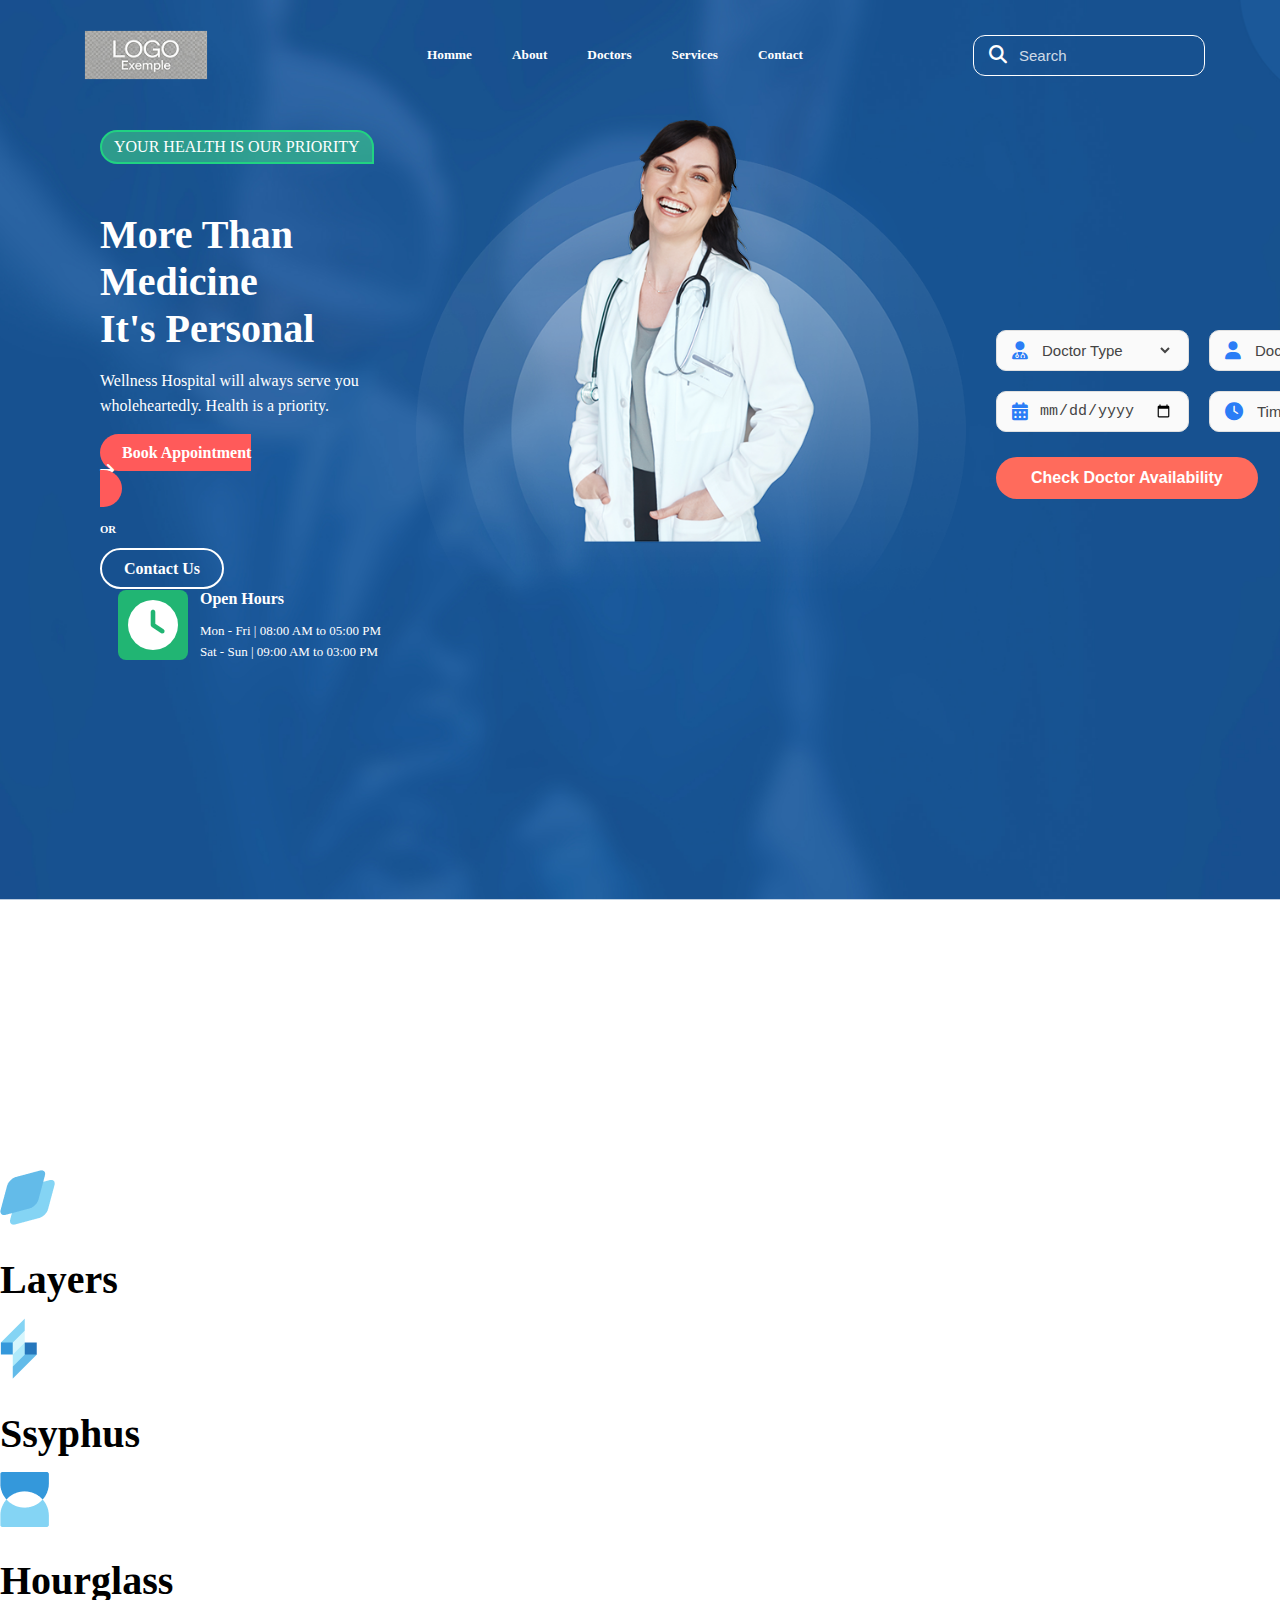
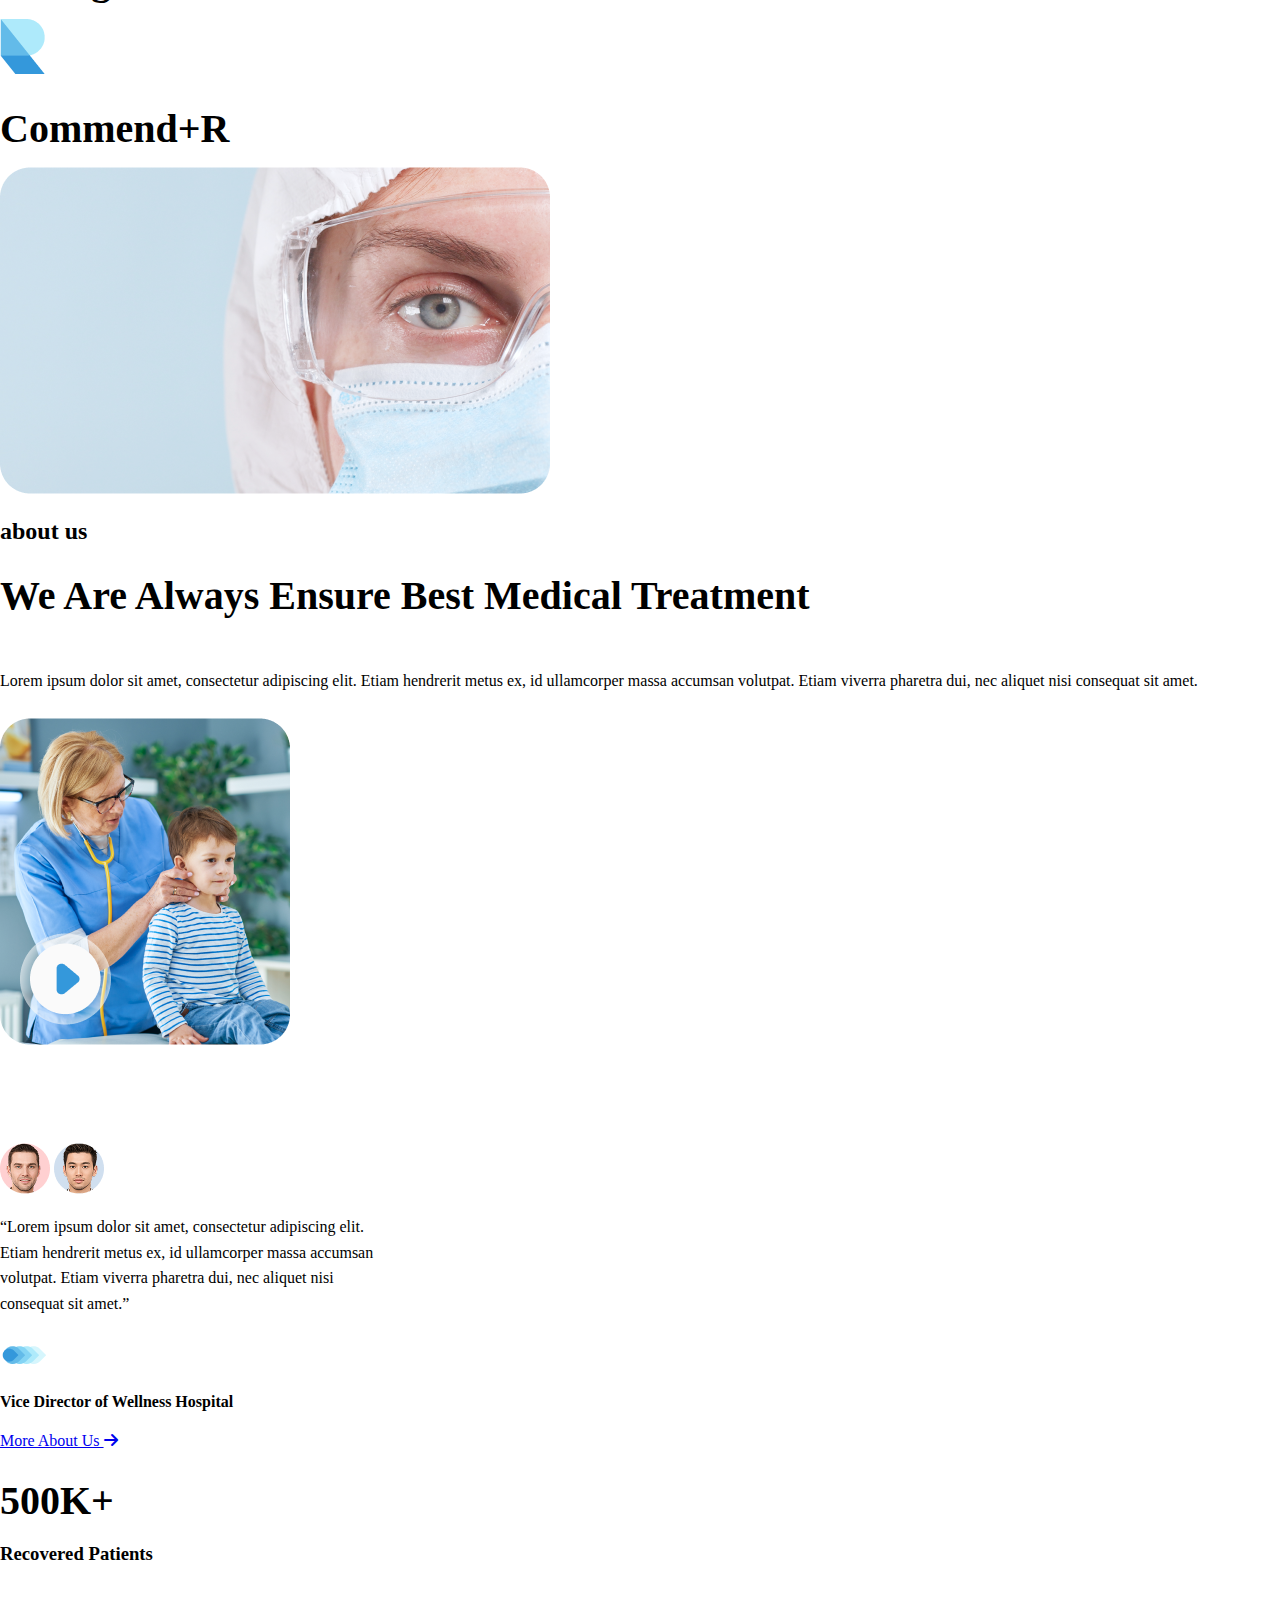
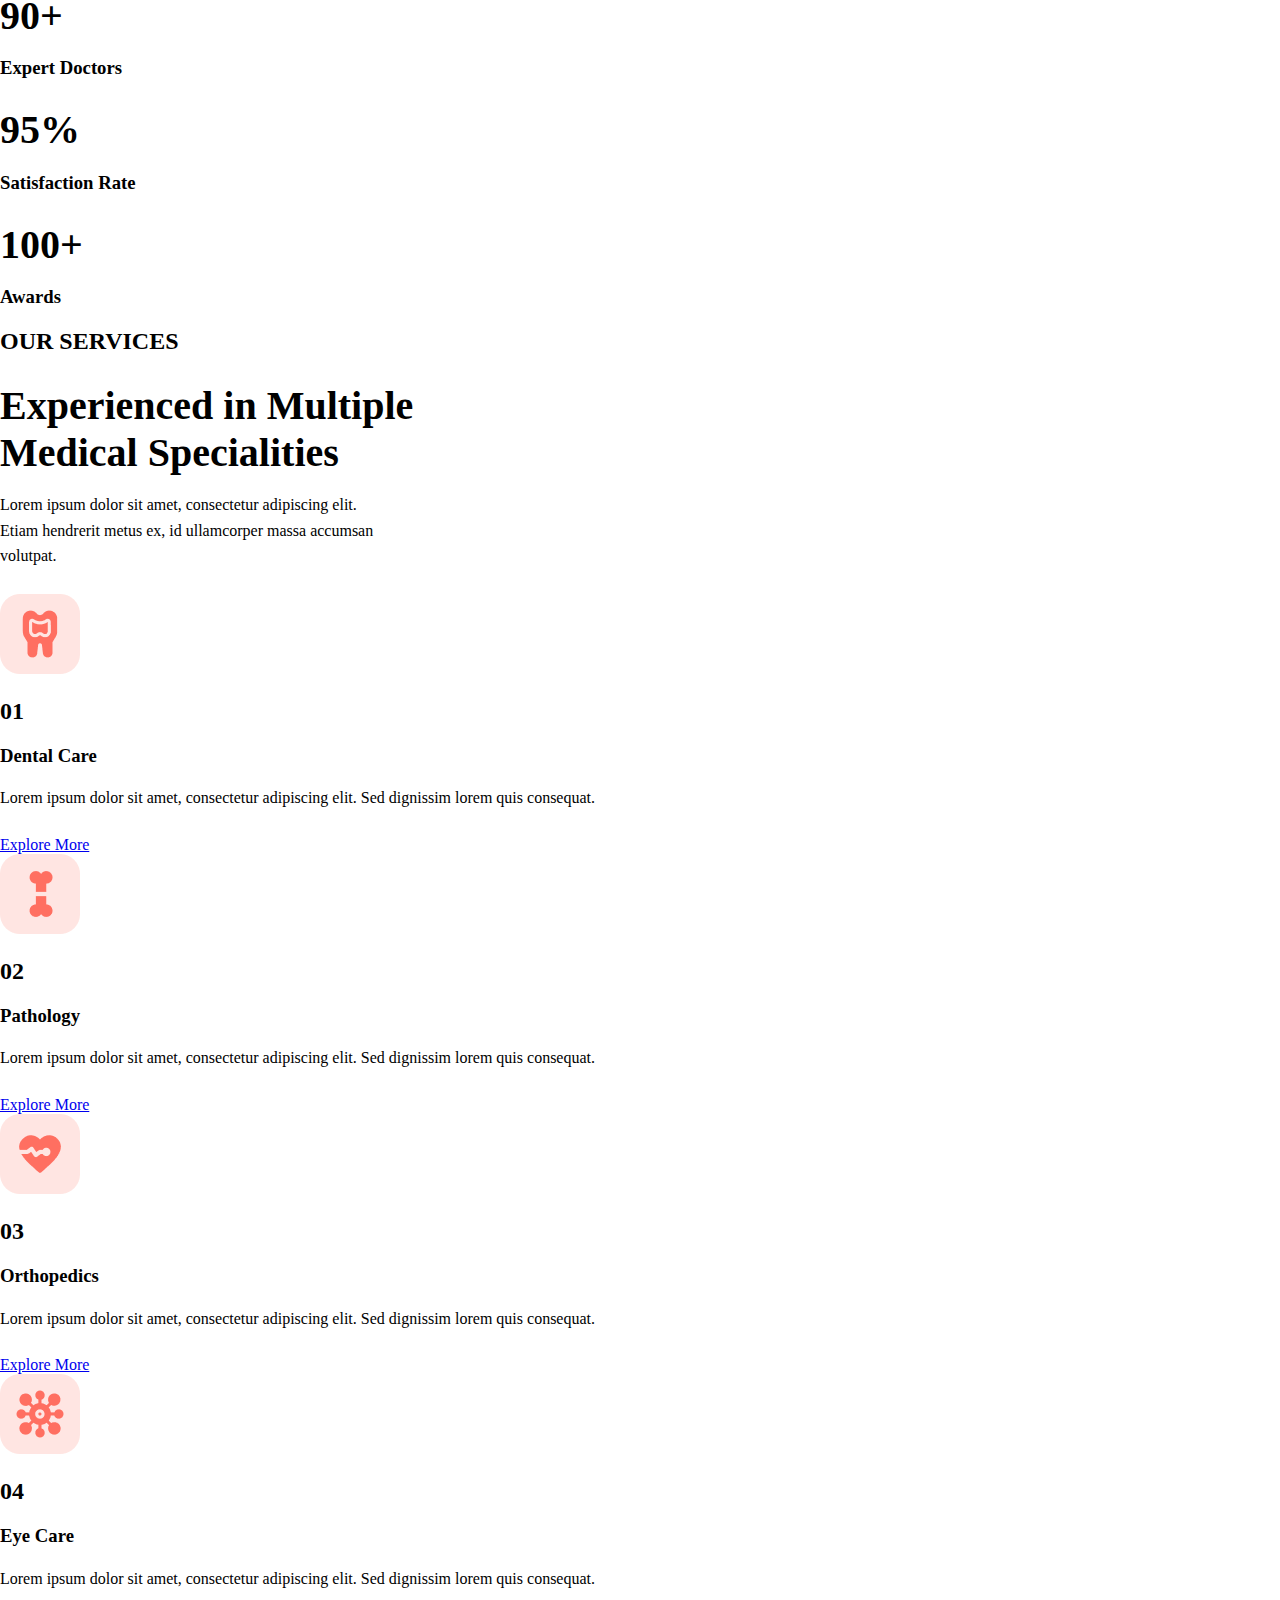
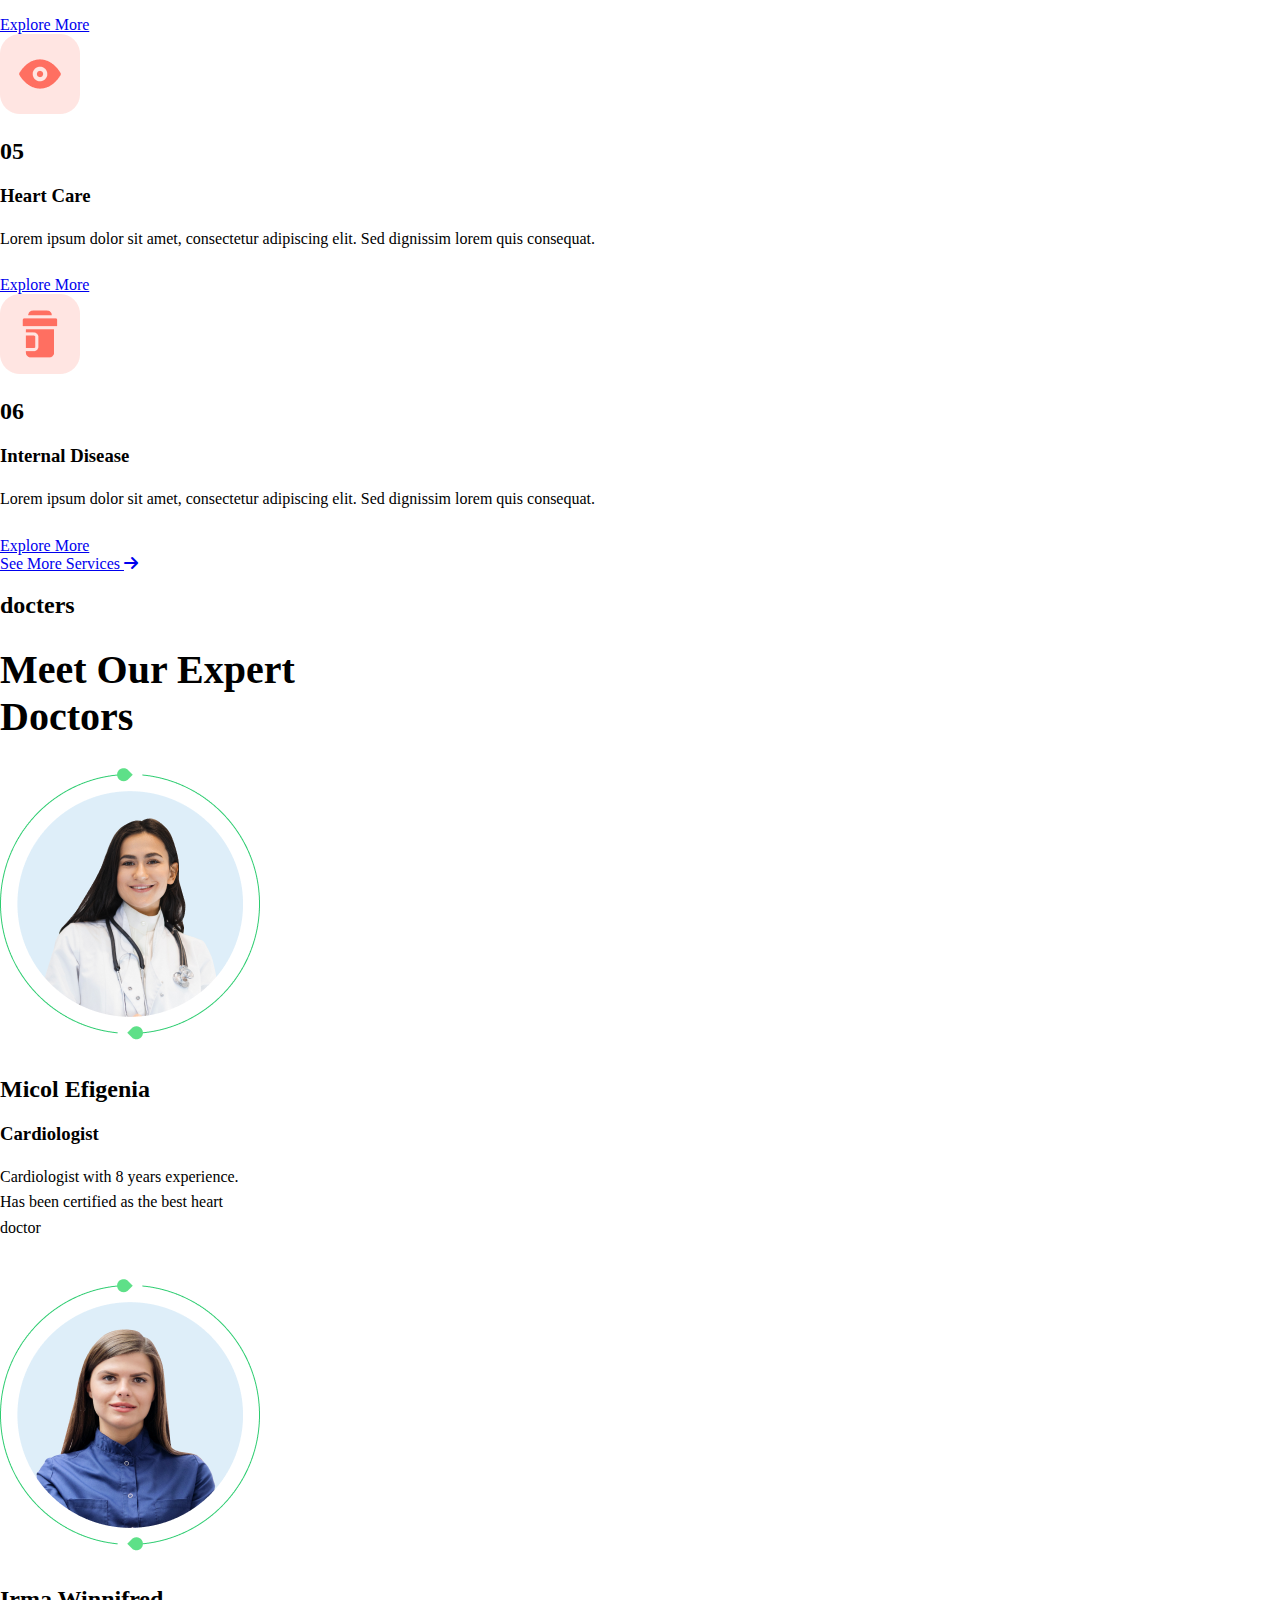
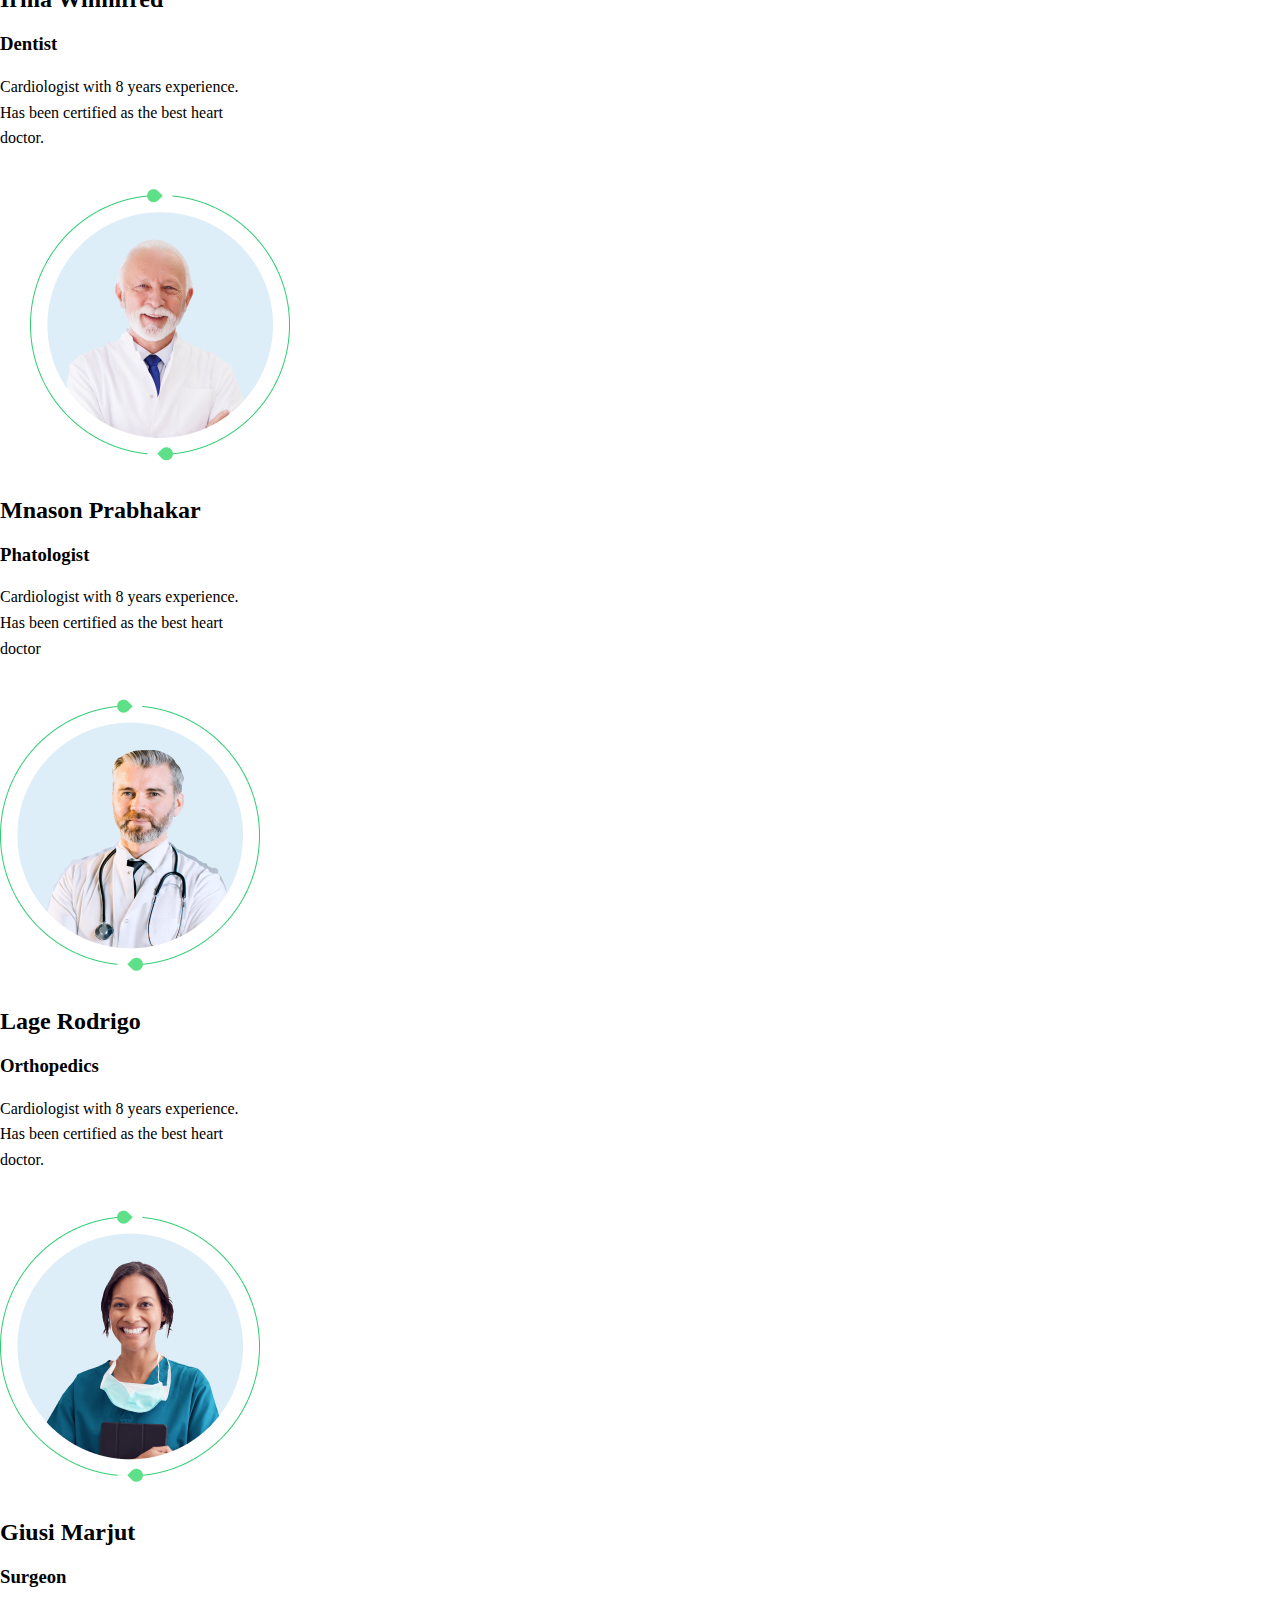
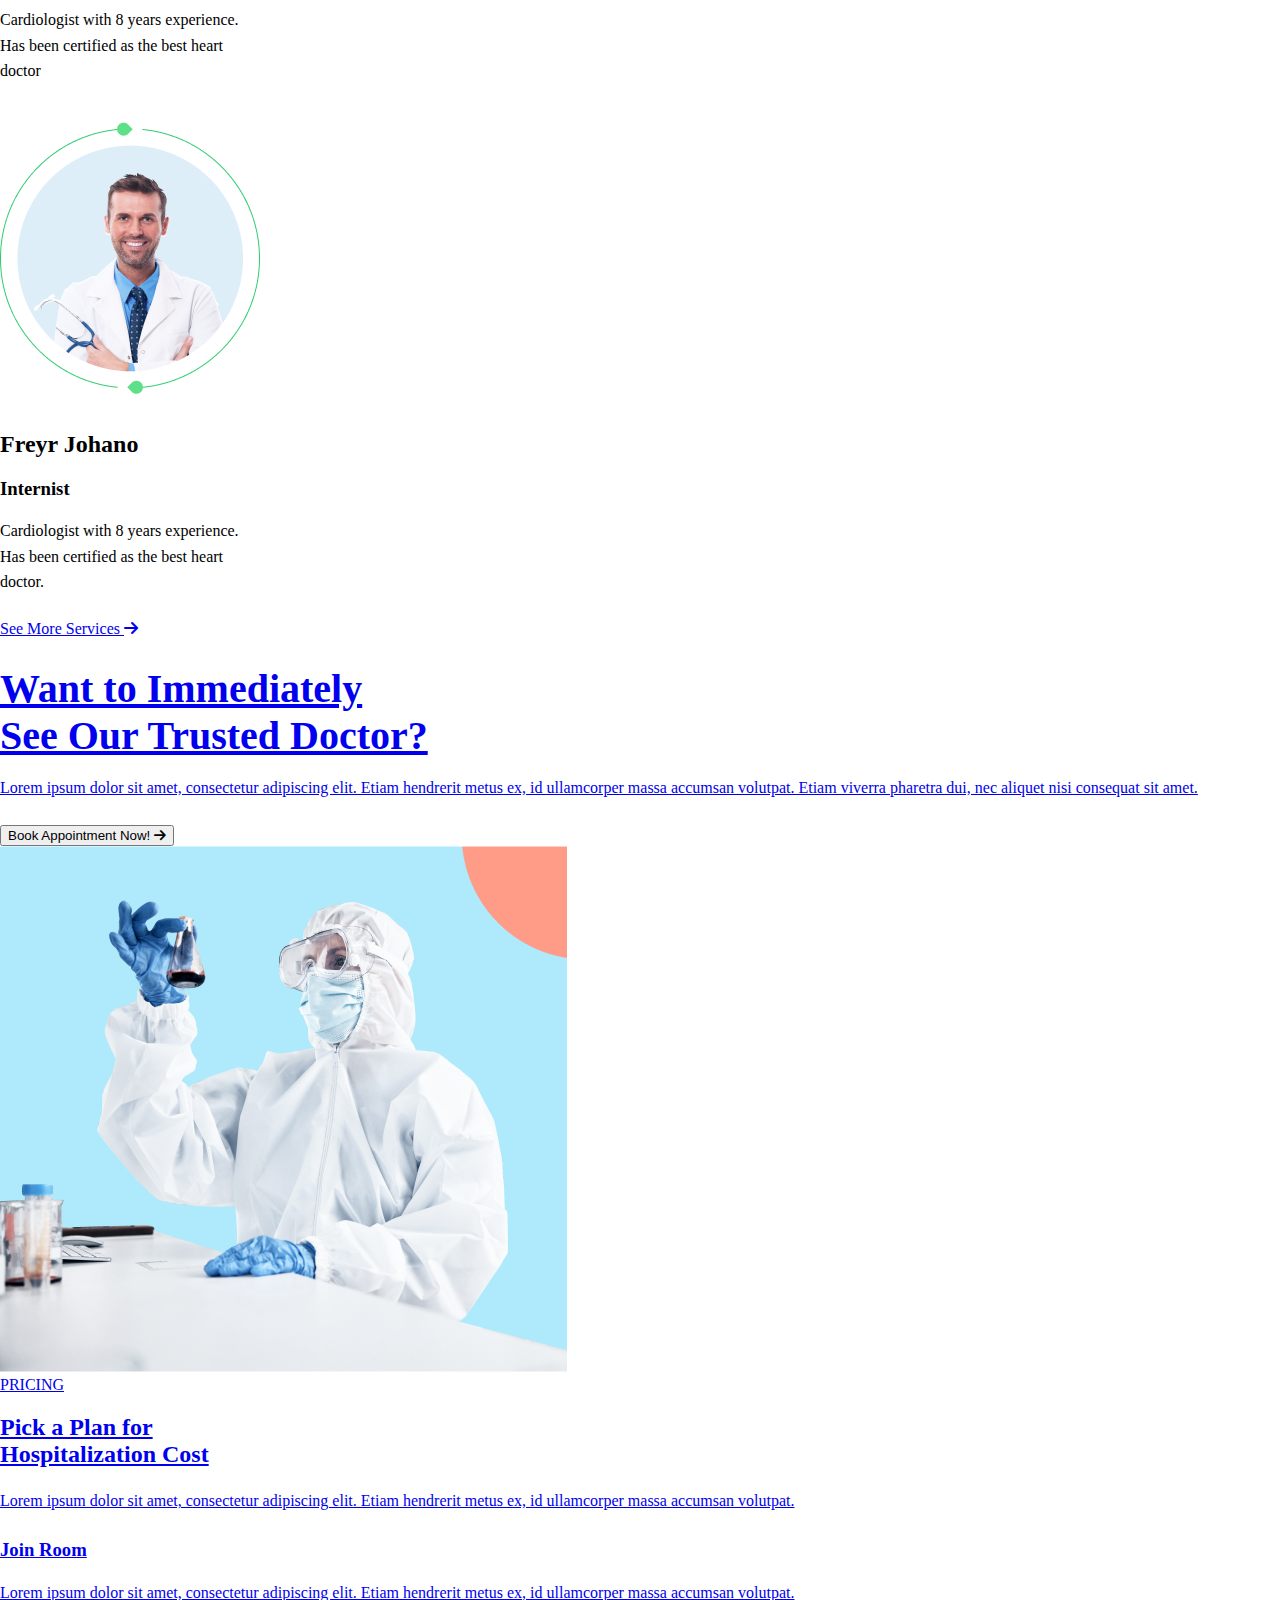
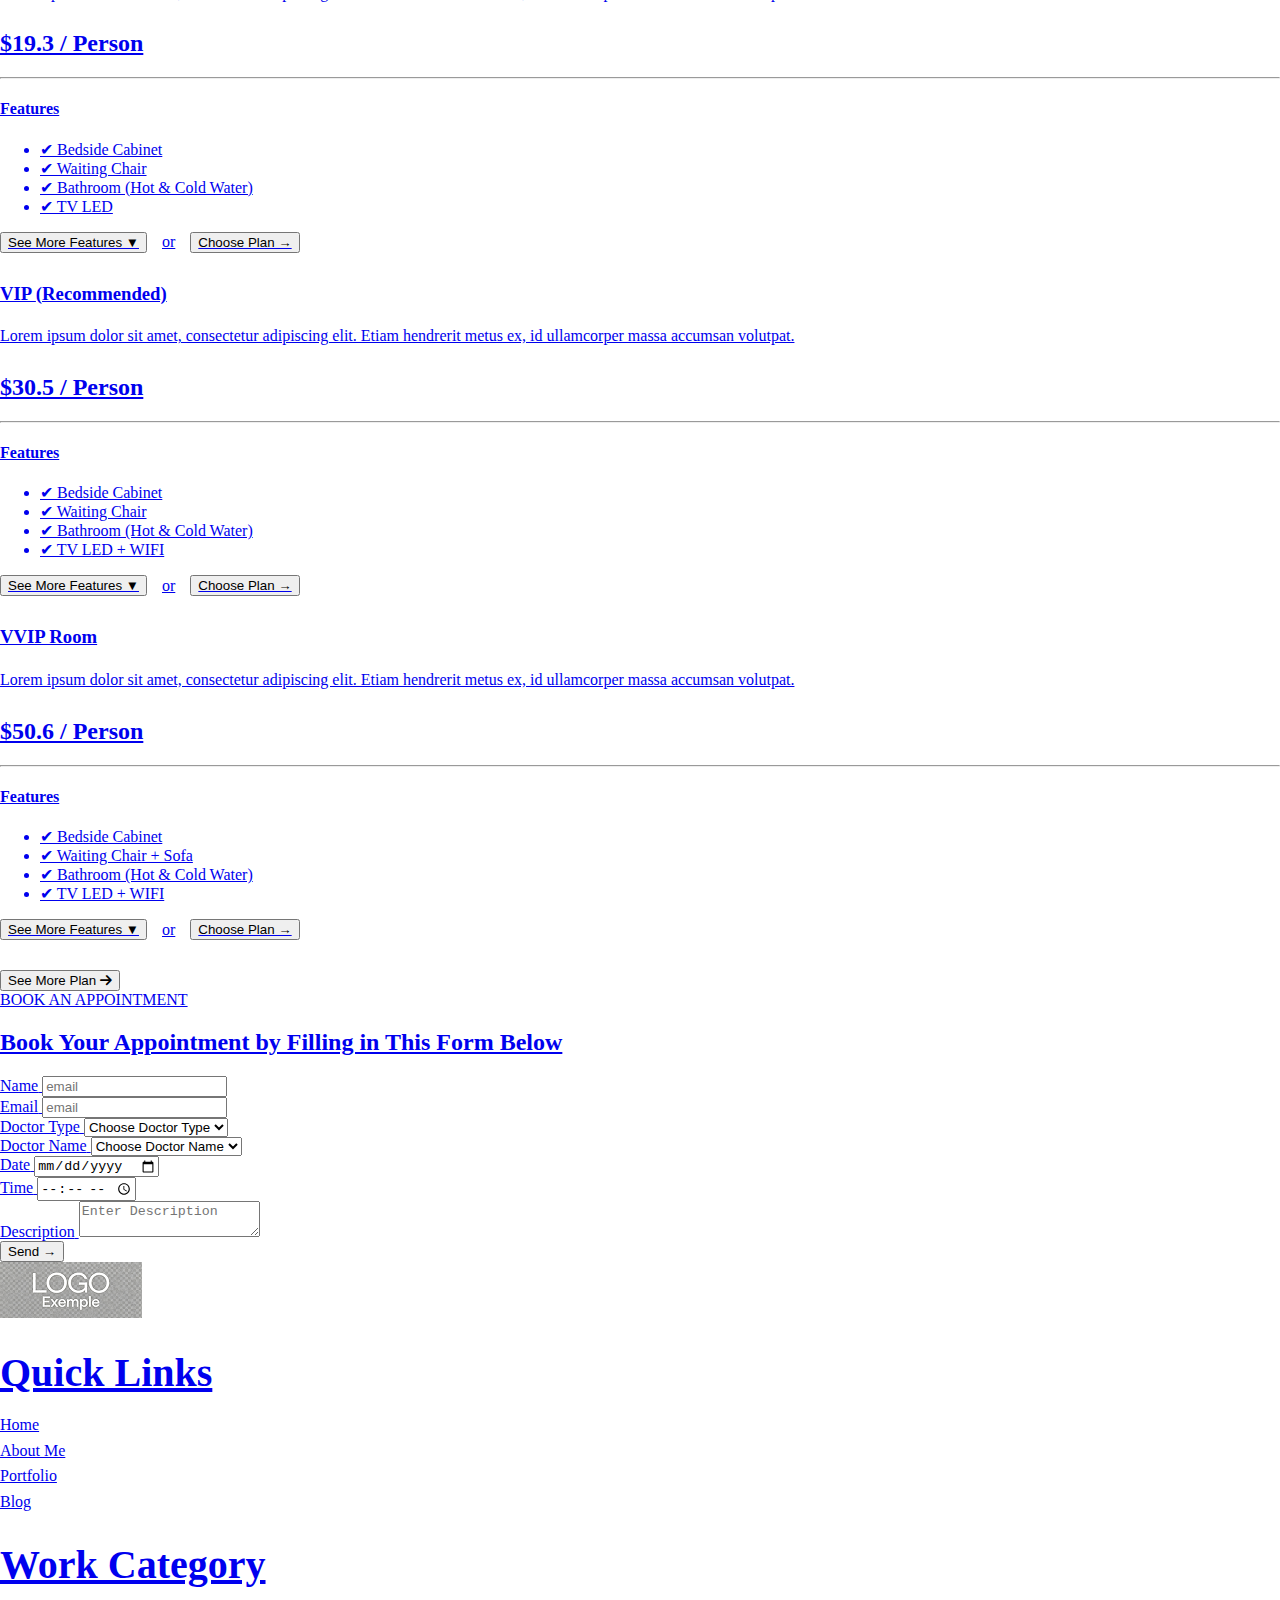
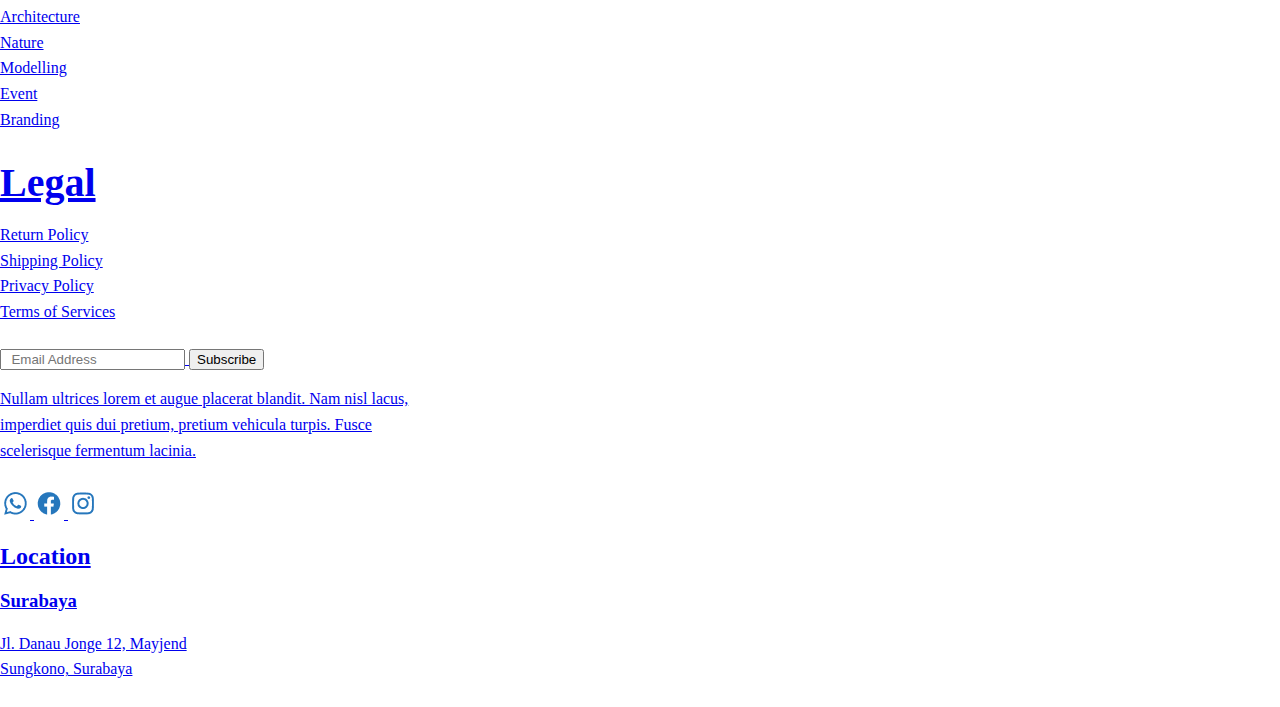
<file: index.html>
<!DOCTYPE html>
<html lang="en">

<head>

  <meta charset="UTF-8">
  <meta name="viewport" content="width=device-width, initial-scale=1.0">
  <title>Homme</title>
  <link rel="stylesheet" href="https://cdnjs.cloudflare.com/ajax/libs/font-awesome/6.4.0/css/all.min.css">
  <link rel="stylesheet" href="style/style.css">

</head>

<body>

  <div class="homme">
    <header>




      <img class="img1" src="image/Full_Logo_White1.png" alt="logo">

      <nav>
        <ul class="ul1">
          <li class="li1"><a class="a1" href="">
              <h5 class="h31">Homme </h5>
            </a></li>
          <li class="li1"><a class="a1" href="">
              <h5 class="h31">About </h5>
            </a> </li>
          <li class="li1"><a class="a1" href="">
              <h5 class="h31">Doctors </h5>
            </a> </li>
          <li class="li1"><a class="a1" href="">
              <h5 class="h31">Services</h5>
            </a> </li>
          <li class="li1"><a class="a1" href="">
              <h5 class="h31">Contact</h5>
            </a> </li>

        </ul>
      </nav>


      <form class="form_action" action="" method="post">

        <div class="search-container">
          <i class="fa fa-search"></i>
          <input class="input_control" type="text" placeholder="Search">

        </div>
      </form>


    </header>

    <!--      cont-->
    <section class="hero">
      <div class="text">
        <div class="badge">YOUR HEALTH IS OUR PRIORITY</div>
        <h1 style="color: white;">More Than Medicine<br>It's Personal</h1>
        <p style="color: white;">Wellness Hospital will always serve you <br>wholeheartedly. Health is a priority.</p>

        <div class="buttons1">
          <a href="#" class="btn primary" style="color: white;">Book Appointment   <div  class="icon_flesh" ><i class="fa fa-arrow-right"></i></div></a>  
          <h6 style="color: white;">OR</h6>
          <a href="#" class="btn secondary" style="color: white;">Contact Us</a>
        </div>

        <div class="hours">
          <div class="icon"><i class="fa fa-clock"></i></div>
          <div class="details">
            <strong style="color: white; ">Open Hours</strong>

            <p class="p_1"> Mon - Fri | 08:00 AM to 05:00 PM<br>

              Sat - Sun | 09:00 AM to 03:00 PM</p>

          </div>
        </div>
      </div>

      <div class="doctor">
        <img src="image/DOCTER.png" alt="Doctor">
      </div>
 <section class="booking-form1">
      <form>
        <div class="form-grid">
          <div class="form-group">
            <i class="fa-solid fa-user-doctor"></i>
            <select>
              <option>Doctor Type</option>
              <option>Cardiology</option>
              <option>Dermatology</option>
              <option>Neurology</option>
            </select>
          </div>

          <div class="form-group">
            <i class="fa-solid fa-user"></i>
            <select>
              <option>Doctor Name</option>
              <option>Dr. John Doe</option>
              <option>Dr. Sara Ali</option>
            </select>
          </div>

          <div class="form-group">
            <i class="fa-solid fa-calendar-days"></i>
            <input class="input_control" type="date" />
          </div>

          <div class="form-group">
            <i class="fa-solid fa-clock"></i>
            <select>
              <option>Time</option>
              <option>08:00 - 10:00</option>
              <option>10:00 - 12:00</option>
              <option>14:00 - 16:00</option>
            </select>
          </div>
        </div>

        <button type="submit" class="btn-check">
          Check Doctor Availability
        </button>
      </form>
    </section>

    </section>






    
  </div>



  <article>
<!--    =================================================    -->
      <div class="cont_1">
           

         <div class="cont_2"><img class="imgcont" src="image/cont/Logomark.png" alt=""> <h1 class="h1__cont">Layers</h1></div>
         <div class="cont_2"><img class="imgcont" src="image/cont/Logomark (1).png" alt=""> <h1 class="h1__cont">Ssyphus</h1></div>
         <div class="cont_2"><img class="imgcont" src="image/cont/Logomark (2).png" alt=""> <h1 class="h1__cont">Hourglass</h1></div>
        <div class="cont_2"><img class="imgcont" src="image/cont/Logomark (4).png" alt=""> <h1 class="h1__cont">Commend+R</h1></div>





      </div>

      <!--    ==================== about =============================    -->

      <div   class="cont_servises">


           <div  class="cont_servises1"> <img src="image/about/im1.png" alt=""  class="about_img"> 
             <div>  <h2  class="habout">about us</h2>
                   <h1 class="INSWER">We Are Always Ensure   
                             Best Medical Treatment</h1>

<br>
<p   class="id_p">Lorem ipsum dolor sit amet, consectetur adipiscing elit. Etiam 
hendrerit metus ex, id ullamcorper massa accumsan volutpat. 
Etiam viverra pharetra dui, nec aliquet nisi consequat sit 
amet. </p>
            
            </div> </div>

           <div  class="cont_servises1">    <img src="image/about/NEW.png" alt=""  class="about_img">    <div class="control_20"><h2 style="color: white;">20 <br>Years Experience</h2></div> 
             <img class="im_chiin"  src="image/about/IM2.png" alt="">
             <img class="im_chiin1"  src="image/about/IM11.png" alt="">
            <div   class="bar_desain"> 
               <div  class="about_fn">
                   <p   class="bo_p">“Lorem ipsum dolor sit amet, consectetur adipiscing elit. <br>
                          Etiam hendrerit metus ex, id ullamcorper massa accumsan <br> 
                            volutpat. Etiam viverra pharetra dui, nec aliquet nisi  <br>
                               consequat sit amet.”</p> 

                           <div class="dis_vt"><img  class="img_adp"  src="image/about/aaav.png" alt="">  <h4  class="id_dec">Vice Director of Wellness Hospital</h4>  </div>

               </div>
          
          
          </div>  <a href="#" class="btn-more">
    More About Us
    <i class="fa fa-arrow-right"></i>
  </a></div>
           

      </div>
<!--  ==============   ================================== -->
       
    <div  class="cnt_2_serv">

            <div> <h1>500K+</h1>  <h3> Recovered Patients</h3>   </div>
              <div> <h1>90+</h1>  <h3> Expert Doctors</h3>   </div>
              <div> <h1>95%</h1>  <h3> Satisfaction Rate</h3>   </div>
              <div> <h1>100+</h1>  <h3> Awards</h3>   </div>


    </div>


    <!--  ============== servises  ================================== -->
                              
                         

 <section class="services-section">
        <div class="section-header">
            <h2>OUR SERVICES</h2>
            <div  >    <h1>Experienced in Multiple <br>
Medical Specialities</h1>   <p>Lorem ipsum dolor sit amet, consectetur adipiscing elit. <br> 
Etiam hendrerit metus ex, id ullamcorper massa accumsan <br>
volutpat.</p></div>
        </div>
        
        <div class="services-grid">
            <!-- Service 1 -->
            <div class="service-card">
                <div class="service-icon"><img src="image/servises/Frame 332.png" alt="">  <h2> 01</h2></div>
                <div class="service-content">
                    <h3>Dental Care</h3>
                    <p>Lorem ipsum dolor sit amet, consectetur adipiscing elit. Sed dignissim lorem quis consequat.</p>
                    <a href="#" class="explore-btn">Explore More</a>
                </div>
            </div>
            
            <!-- Service 2 -->
            <div class="service-card">
                <div class="service-icon"><img src="image/servises/Frame 332 (1).png" alt="">  <h2> 02</h2></div>
                <div class="service-content">
                    <h3>Pathology</h3>
                    <p>Lorem ipsum dolor sit amet, consectetur adipiscing elit. Sed dignissim lorem quis consequat.</p>
                    <a href="#" class="explore-btn">Explore More</a>
                </div>
            </div>
            
            <!-- Service 3 -->
            <div class="service-card">
                <div class="service-icon"><img src="image/servises/Frame 332 (2).png" alt="">  <h2> 03</h2></div>
                <div class="service-content">
                    <h3>Orthopedics</h3>
                    <p>Lorem ipsum dolor sit amet, consectetur adipiscing elit. Sed dignissim lorem quis consequat.</p>
                    <a href="#" class="explore-btn">Explore More</a>
                </div>
            </div>
            
            <!-- Service 4 -->
            <div class="service-card">
                <div class="service-icon"><img src="image/servises/Frame 332 (3).png" alt="">  <h2> 04</h2></div>
                <div class="service-content">
                    <h3>Eye Care</h3>
                    <p>Lorem ipsum dolor sit amet, consectetur adipiscing elit. Sed dignissim lorem quis consequat.</p>
                    <a href="#" class="explore-btn">Explore More</a>
                </div>
            </div>
            
            <!-- Service 5 -->
            <div class="service-card">
                
                <div class="service-icon"><img src="image/servises/Frame 332 (4).png" alt="">  <h2> 05</h2></div>
                <div class="service-content">
                    <h3>Heart Care</h3>
                    <p>Lorem ipsum dolor sit amet, consectetur adipiscing elit. Sed dignissim lorem quis consequat.</p>
                    <a href="#" class="explore-btn">Explore More</a>
                </div>
            </div>
            
            <!-- Service 6 -->
            <div class="service-card">
                 
                <div class="service-icon"><img src="image/servises/Frame 332 (5).png" alt="">  <h2> 06</h2></div>
                <div class="service-content">
                    <h3>Internal Disease</h3>
                    <p>Lorem ipsum dolor sit amet, consectetur adipiscing elit. Sed dignissim lorem quis consequat.</p>
                    <a href="#" class="explore-btn">Explore More</a>
                </div>
            </div>
        </div>
        
        <div class="see-more-container">
            <a href="#" class="see-more-btn">See More Services    <i class="fa fa-arrow-right"  id="id_ic_termin"></i> </a>
        </div>
    </section>

      <!--      ============================== docters  ================================== -->



       <section   class="sectiondoctors">

           <div  class="doctershed">   <h2 class="HDOCTERS"> docters</h2>
          
          <h1  class="HDOCTERS1">Meet Our Expert   <br> Doctors</h1>
          
          </div>
                    
          <div class="doctersarticle">
            <div class="contro_art_cournt">

              <div class="box_desin"> <img src="image/docters/Frame 1000001769 (7).png" alt=""> <h2>Micol Efigenia</h2> <h3>Cardiologist</h3> <p> Cardiologist with 8 years experience. <br>
Has been certified as the best heart  <br>
doctor
<br>

</p></div>
              <div class="box_desin"> <img src="image/docters/Frame 1000001769.png" alt=""> <h2>Irma Winnifred</h2> <h3>Dentist </h3> <p>Cardiologist with 8 years experience. <br>
Has been certified as the best heart  <br>
doctor.</p></div>
              <div class="box_desin"> <img src="image/docters/Frame 1000001768.png" alt=""> <h2>Mnason Prabhakar</h2> <h3>Phatologist</h3> <p>Cardiologist with 8 years experience. <br>
Has been certified as the best heart   <br>
doctor </p></div>
            </div>
            
             <div class="contro_art_cournt">

              <div class="box_desin"> <img src="image/docters/Frame 1000001769 (3).png" alt=""> <h2> Lage Rodrigo</h2> <h3>Orthopedics </h3> <p> Cardiologist with 8 years experience. <br>
Has been certified as the best heart <br>
doctor.</p></div>
              <div class="box_desin"> <img src="image/docters/Frame 1000001769 (4).png" alt=""> <h2>Giusi Marjut</h2> <h3>Surgeon</h3> <p> Cardiologist with 8 years experience.  <br>
Has been certified as the best heart  <br>
doctor</p></div>
              <div class="box_desin"> <img src="image/docters/Frame 1000001769 (6).png" alt=""> <h2> Freyr Johano</h2> <h3> Internist</h3> <p> Cardiologist with 8 years experience. <br>
Has been certified as the best heart   <br>
doctor.</p></div>
            </div>
          
          </div>

           <div  class="botondocters">    <a href="#" class="id_doc_btn">See More Services    <i class="fa fa-arrow-right"  id="id_ic_termin"></i>  </div>


      </section>   



 <!--   =================================================== -->
      


   

  <!--   =================================================== -->


    <div class="appointment-card">
        <div class="card-content">
            <div class="text-section">
                <h1 class="title">
                    Want to Immediately<br>
                    See Our Trusted Doctor?
                </h1>
                <p class="description">
                    Lorem ipsum dolor sit amet, consectetur adipiscing elit. Etiam 
                    hendrerit metus ex, id ullamcorper massa accumsan volutpat. 
                    Etiam viverra pharetra dui, nec aliquet nisi consequat sit amet.
                </p>
                <button class="book-btn">
                    Book Appointment Now! 
                    <i class="fa fa-arrow-right"  id="id_ic_termin_nn"></i>
                </button>
            </div>
            <div class="visual-section">
                <div class="doctor-icon"><img src="image/Mask group (2).png"  class="BOR8R" alt=""></div>
            </div>
        </div>
    </div>
      <!-- ==================================================================================-->


      <section class="pricing-section">
  <div class="pricing-header">
    <span class="badge2">PRICING</span>
    <div class="spes_dg">
    <h2>Pick a Plan for <br> Hospitalization Cost</h2>
    <p>Lorem ipsum dolor sit amet, consectetur adipiscing elit. 
      Etiam hendrerit metus ex, id ullamcorper massa accumsan volutpat.</p>
      </div>
  </div>


  <div class="pricing-cards">
    <!-- Join Room -->
    <div class="card">
      <h3>Join Room</h3>
      <p>Lorem ipsum dolor sit amet, consectetur adipiscing elit. Etiam hendrerit metus ex, id ullamcorper massa accumsan volutpat.</p>
      <h2 class="price">$19.3 <span>/ Person</span></h2>
      <hr>
      <h4>Features</h4>
      <ul>
        <li>✔ Bedside Cabinet</li>
        <li>✔ Waiting Chair</li>
        <li>✔ Bathroom (Hot & Cold Water)</li>
        <li>✔ TV LED</li>
      </ul>
      <div class="buttons">
        <button class="features-btn">See More Features ▼</button>
        <span>or</span>
        <button class="plan-btn">Choose Plan →</button>
      </div>
    </div>

    <!-- VIP -->
    <div class="card ">
      <h3>VIP <span>(Recommended)</span></h3>
      <p>Lorem ipsum dolor sit amet, consectetur adipiscing elit. Etiam hendrerit metus ex, id ullamcorper massa accumsan volutpat.</p>
      <h2 class="price">$30.5 <span>/ Person</span></h2>
      <hr>
      <h4>Features</h4>
      <ul>
        <li>✔ Bedside Cabinet</li>
        <li>✔ Waiting Chair</li>
        <li>✔ Bathroom (Hot & Cold Water)</li>
        <li>✔ TV LED + WIFI</li>
      </ul>
      <div class="buttons">
        <button class="features-btn">See More Features ▼</button>
        <span>or</span>
        <button class="plan-btn">Choose Plan →</button>
      </div>
    </div>

    <!-- VVIP Room -->
    <div class="card">
      <h3>VVIP Room</h3>
      <p>Lorem ipsum dolor sit amet, consectetur adipiscing elit. Etiam hendrerit metus ex, id ullamcorper massa accumsan volutpat.</p>
      <h2 class="price">$50.6 <span>/ Person</span></h2>
      <hr>
      <h4>Features</h4>
      <ul>
        <li>✔ Bedside Cabinet</li>
        <li>✔ Waiting Chair + Sofa</li>
        <li>✔ Bathroom (Hot & Cold Water)</li>
        <li>✔ TV LED + WIFI</li>
      </ul>
      <div class="buttons">
        <button class="features-btn">See More Features ▼</button>
        <span>or</span>
        <button class="plan-btn">Choose Plan →</button>
      </div>
    </div>
  </div>

  <div class="see-more">
    <button>See More Plan  <i class="fa fa-arrow-right" id="fhbhjbhjb" ></i></button>
  </div>
</section>
  





       <!--  ================================================= --> 
             
                 <section class="bag_apoiment">


               <section class="appointment-section">
  <div class="appointment-container">
    <div class="contj_apoment"> 
    <span class="badge1">BOOK AN APPOINTMENT</span>
    <h2>Book Your Appointment by Filling in This Form Below</h2>
       </div>
    <form class="appointment-form">
      <div class="form-row1">
        <div class="form-group1">
          <label>Name</label>
          <input class="input_control" type="text" placeholder="email" >
        </div>
        <div class="form-group1">
          <label>Email</label>
          <input class="input_control" type="email" placeholder="email" >
        </div>
      </div>

      <div class="form-row1">
        <div class="form-group1">
          <label>Doctor Type</label>
          <select class="select_edfrvdbh" >
            <option>Choose Doctor Type</option>
            <option>Cardiologist</option>
            <option>Dentist</option>
            <option>Neurologist</option>
          </select>
        </div>
        <div class="form-group1">
          <label>Doctor Name</label>
          <select  class="select_edfrvdbh">
            <option>Choose Doctor Name</option>
            <option>Dr. Smith</option>
            <option>Dr. John</option>
            <option>Dr. Lisa</option>
          </select>
        </div>
      </div>

      <div class="form-row1">
        <div class="form-group1">
          <label>Date</label>
          <input class="input_control" type="date" placeholder="Choose Date">
        </div>
        <div class="form-group1">
          <label>Time</label>
          <input class="input_control" type="time" placeholder="Choose Time">
        </div>
      </div>

      <div class="form-group1 full">
        <label>Description</label>
        <textarea  class="mater_hvhjbhvh" placeholder="Enter Description"></textarea>
      </div>

      <button type="submit" class="send-btn">Send →</button>
    </form>
  </div>
</section>



                 </section>


                 <!--        ======================================================================         -->

                         


         




  </article>






  <footer>
                         
                
      <div  class="fouterdivcon"> <img src="image/Full_Logo_White1.png" alt="">  <div class="colecte_div">    <div class="foter_e1">  <h1> Quick Links
 
      </h1>

        <p>Home   <br>About Me <br> Portfolio <br> Blog</p>
         
  
    
    
    </div> <div class="foter_e1"> <h1> Work Category</h1> 
      
      
      <p> Architecture <br>
 Nature <br>
 Modelling <br>
 Event <br>
 Branding</p>
      
      </div> <div class="foter_e1"><h1>Legal  

      </h1> 
    
    
    <p> Return Policy <br>
 Shipping Policy <br>
 Privacy Policy <br>
 Terms of Services</p>
    
    </div></div> </div>



    
   <div class="foder_bhdg_fin">

    <div>   <div class="sub_test_control">   <input type="text" placeholder="  Email Address" name="gffgcgh" id="controlafoter_fin">    <input type="button" value="Subscribe"  id="valu_cont_meme"></div> <p> Nullam ultrices lorem et augue placerat blandit. Nam nisl lacus, <br>
imperdiet quis dui pretium, pretium vehicula turpis. Fusce <br>
scelerisque fermentum lacinia.</p> 

<div class="fin_img"> <img src="image/fouter/WhatsApp.png" alt=""> <img src="image/fouter/Facebook.png" alt=""> <img src="image/fouter/Instagram.png" alt=""></div>


</div>


    <div  class="fiber_tout"> <h2> Location</h2> <h3>Surabaya</h3>  <p>Jl. Danau Jonge 12, Mayjend <br>
Sungkono, Surabaya</p> </div>



    




                </footer>




</body>

</html>
</file>
<file: style/style.css>
body{
      margin: 0;
      padding: 0;
      box-sizing: border-box;
    }

 


.homme{
       width: 100%;
      height: 130vh;  
      background-image: url("../image/backgraond.png");   
      background-size: cover;             
      background-position: center;         
      background-repeat: no-repeat;         
      background-attachment: fixed;  
}



header{
display: flex;
width: 100%;
height:110px;
align-items: center;
justify-content: space-around; 
}

.img1{
transform: scale(0.86);
}

.ul1{
display: flex;
align-items: center;
list-style: none;
}

.li1{
justify-content: flex-end;
margin: 20px;

}
.li1:hover{ 
background-color: wheat;
padding: 7px;
border-radius: 7px;


}
.a1{
      text-decoration: none;
}

.h31{
color:white;
}

.form_action{

    
 
   


}

 

.search-container {
  position: relative;
  width: 200px;
  height: 200;
  border: 1.5px solid #fff;     
  border-radius: 12px;        
  padding: 10px 15px;
  display: flex;
  align-items: center;
  background-color: transparent;
}

.search-container i {
  color: white;               
  font-size: 18px;
  margin-right: 10px;
}


.search-container input {
  background: transparent;
  border: none;
  outline: none;
  color: white;              
  font-size: 15px;
  width: 100%;
}

.search-container input::placeholder {
  color: rgba(255, 255, 255, 0.8);  
}



.hero {
  display: flex;
  justify-content: space-between;
  align-items: center;
    padding: 10px 100px;
}


.text {
  max-width: 50%;
}

.badge {
  display: inline-block;
  background: #3ccf8c96;
   
  border: 2px solid #21d282;
  color: white;
  padding: 6px 12px;
  border-radius: 20px 20px 0px 20px ;
  font-size: 16px;
  margin-bottom: 20px;
}

h1 {
  font-size: 40px;
  font-weight: 700;
  margin-bottom: 15px;
   
}

 .p_1{


  color: white; 
  font-size: 13px;
 }
p {
  font-size: 16px;
  margin-bottom: 25px;
  line-height: 1.6;
}

.buttons {
  display: flex;
  align-items: center;
  gap: 15px;
  margin-bottom: 30px;
}

.btn {
  padding: 10px 22px;
  border-radius: 25px;
  text-decoration: none;
  font-weight: 600;
  transition: 0.3s;
}
.btn.primary {
  background: #ff5a5a;
  color: white;
}
.btn.secondary {
  border: 2px solid white;
  color: white;
}
.btn.secondary:hover {
  background: white;
  color: #0d4c92;
}

/* ---- Open Hours ---- */
.hours {
  display: flex;
  align-items: flex-start;
   
  padding: 12px 18px;
  border-radius: 10px;
  width: 280px;
}
.hours .icon {
  background: #21b573;
  border-radius: 8px;
  padding: 10px;
  margin-right: 12px;
}
.icon i {
  font-size: 50px;            
  color: white;               
}

 
.doctor img {

  width: 550px;
  border-radius: 70px;
  margin-right: 30px;

}
 
.booking-form {
  position:absolute;

  left: 600px;
  top: 463px;
  background: #fff;
  border-radius: 20px   20px 0px 0px ;
  padding: 30px;
  box-shadow: 0 5px 20px rgba(0, 0, 0, 0.08);
  max-width: 600px;
  margin: 40px auto;
  text-align: center;
}

.form-grid {
  display: grid;
  grid-template-columns: repeat(2, 1fr);
  gap: 20px;
  margin-bottom: 25px;
}

.form-group {
  display: flex;
  align-items: center;
  border: 1.5px solid #e0e0e0;
  border-radius: 10px;
  padding: 10px 15px;
  background: #fafafa;
}

.form-group i {
  color: #2b7df6;  
  font-size: 18px;
  margin-right: 10px;
}

.form-group select,
.form-group input {
  flex: 1;
  border: none;
  background: transparent;
  outline: none;
  font-size: 15px;
  color: #444;
}

.form-group select:focus,
.form-group input:focus {
  outline: none;
}

.btn-check {
  background: #ff6b5c; 
  color: white;
  border: none;
  border-radius: 25px;
  padding: 12px 35px;
  font-size: 16px;
  font-weight: 600;
  cursor: pointer;
  transition: background 0.3s;
}

.btn-check:hover {
  background: #ff4c3b;
}

@media (max-width: 600px) {
  .form-grid {
    grid-template-columns: 1fr;
  }
}
</file>
